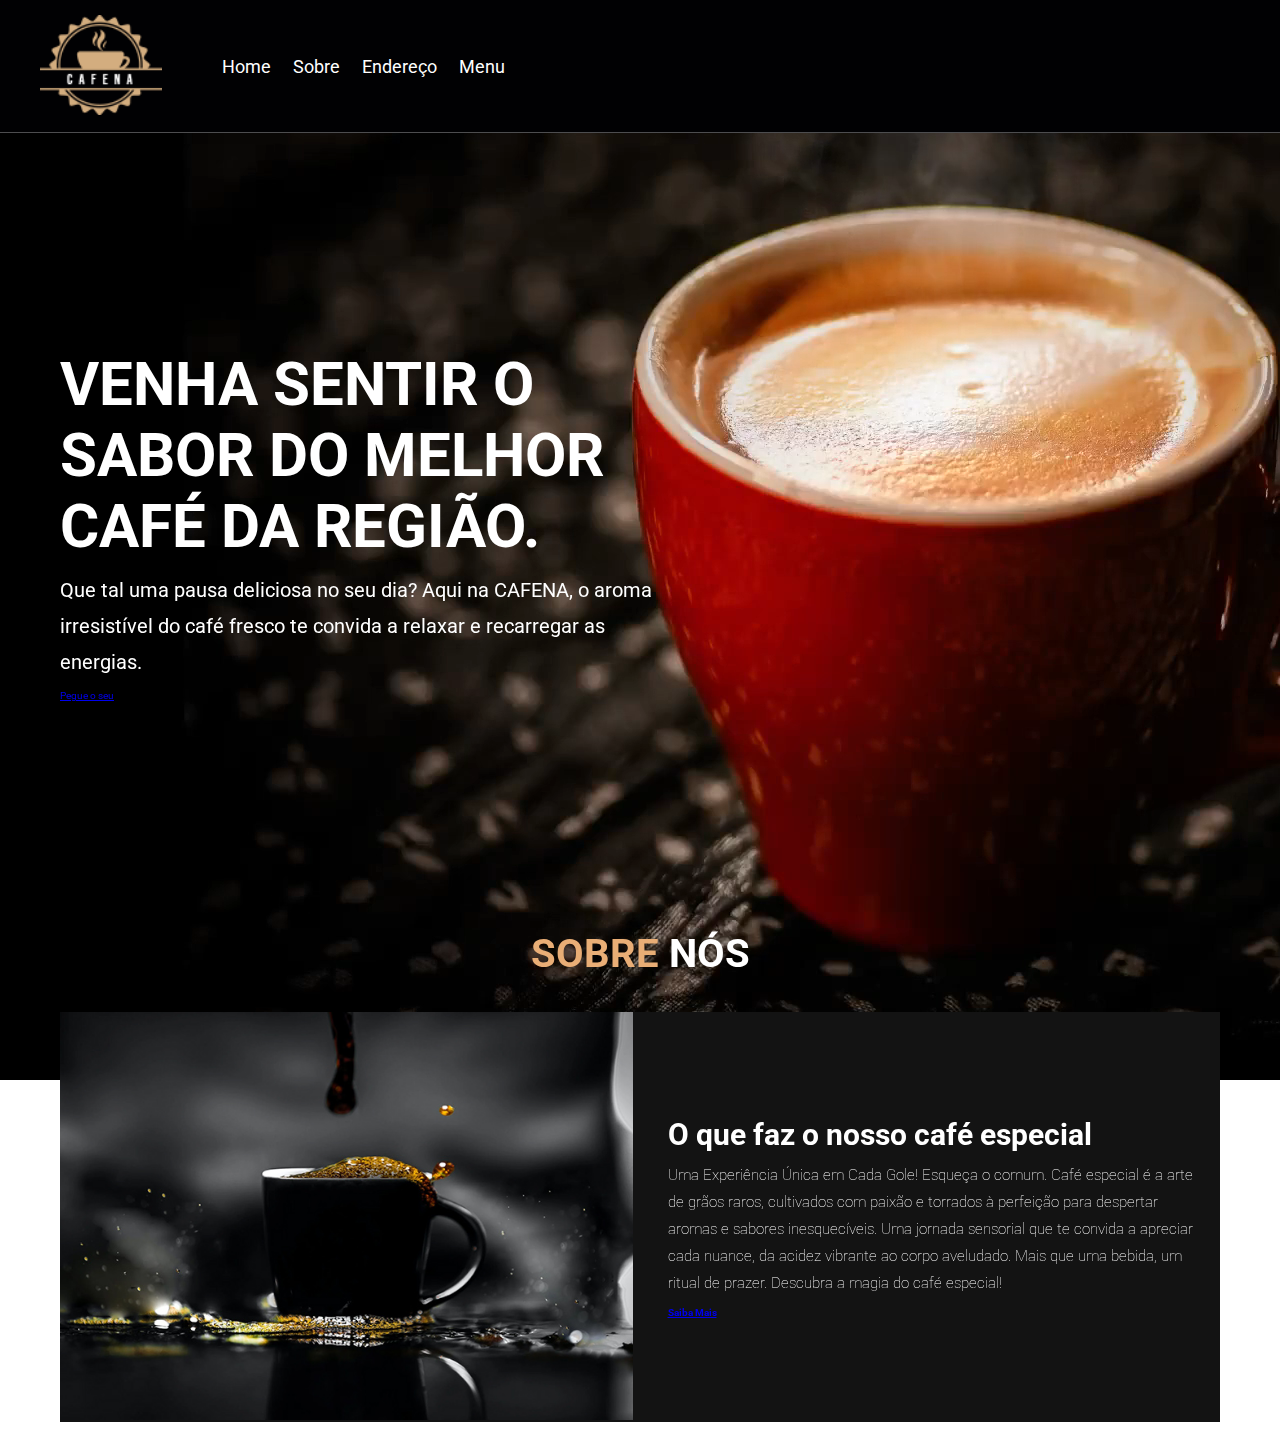
<file: index.html>
<!DOCTYPE html>
<html lang="pt-br">
<head>
    <meta charset="UTF-8">
    <meta name="viewport" content="width=device-width, initial-scale=1.0">
    <link rel="preconnect" href="https://fonts.googleapis.com">
    <link rel="preconnect" href="https://fonts.gstatic.com" crossorigin>
    <link href="https://fonts.googleapis.com/css2?family=Roboto:ital,wght@0,100..900;1,100..900&display=swap" rel="stylesheet">
    <link rel="stylesheet" href="styles.css">
    <title>Cafeteria</title>
</head>
<body>
    <div class="caixa-video">
        <video src="./video/caffe.mp4" loop muted autoplay></video>
    </div>
    <div class="mascara"></div>

    <header>
        <section>
            <a href="#">
                <img src="./img/logo.png" alt="logo-cafeteria">
            </a>

            <nav>
                <a href="#">Home</a>
                <a href="#">Sobre</a>
                <a href="#" onclick="mostrarmodal()">Endereço</a>
                <a href="menu.html" target="_blank">Menu</a>
              
            </nav>


        </section>
    </header>
        <section class="caixa-principal">
           
            <div>
                <h3>Venha sentir o sabor do melhor café da região.</h3>
                <p>
                <b>Que tal uma pausa deliciosa no seu dia? Aqui na CAFENA, o aroma irresistível do café fresco te convida a relaxar e recarregar as energias.</b></p>
                <a class="Pegue" href="#">Pegue o seu</a>
              
            </div>
                </section>
                <section class="caixa-sobre">
                    <h2 class="titulo"> <span>Sobre</span> Nós</h2>
                 <div class="sobre-container">  
                    <div class="sobre-img">
                        <img src="./img/about-img.jpg" alt="">
                    </div>
                    <div class="sobre-textos">
                      <h3>O que faz o nosso café especial</h3>
                      <p>Uma Experiência Única em Cada Gole!
                        Esqueça o comum. Café especial é a arte de grãos raros, cultivados com paixão e torrados à perfeição para despertar aromas e sabores inesquecíveis. Uma jornada sensorial que te convida a apreciar cada nuance, da acidez vibrante ao corpo aveludado.
                        
                        Mais que uma bebida, um ritual de prazer. Descubra a magia do café especial!</p>
                      <a class="Pegue" href="#"><strong>Saiba Mais</strong></a>
                    </div>
                    
                </section>
                <div class="modal">
                    <h3 class="titulo"><span>Nosso</span>Endereço</h3>
                    <iframe src="https://www.google.com/maps/embed?pb=!1m18!1m12!1m3!1d3704.339116166672!2d-49.60607971477147!3d-21.80582462455454!2m3!1f0!2f0!3f0!3m2!1i1024!2i768!4f13.1!3m3!1m2!1s0x94be467589002709%3A0x54c03e662abc324e!2sCafel%C3%A2ndia%2C%20SP%2C%2016500-000!5e0!3m2!1spt-BR!2sbr!4v1746584818097!5m2!1spt-BR!2sbr" width="600" height="450" style="border:0;" allowfullscreen="" loading="lazy" referrerpolicy="no-referrer-when-downgrade"></iframe>
    
                </div>
                <div class="mascara-modal" onclick="escondermodal()"></div>

            </div> 
        

<script src="./scipts.js">

</script>
</body>
</html>
</file>
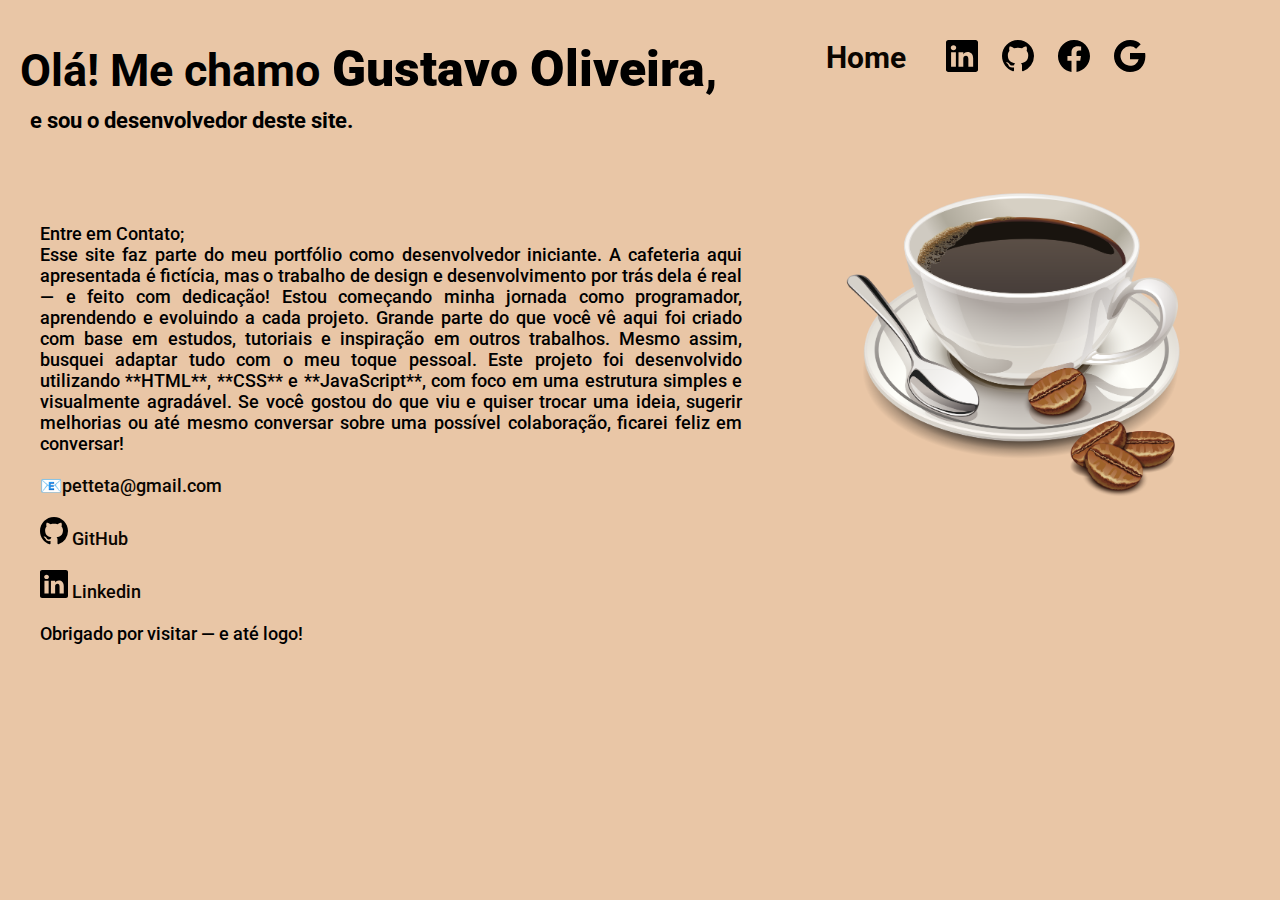
<file: contato.html>
<!DOCTYPE html>
<html lang="pt-br">

<head>
    <meta charset="UTF-8">
    <meta name="viewport" content="width=device-width, initial-scale=1.0">
    <link rel="preconnect" href="https://fonts.googleapis.com">
<link rel="preconnect" href="https://fonts.gstatic.com" crossorigin>
<link href="https://fonts.googleapis.com/css2?family=Roboto:ital,wght@0,100..900;1,100..900&display=swap" rel="stylesheet">
    <link rel="stylesheet" href="styles-contato.css">
    <title>Contato</title>
</head>

<body>

    <header>
        <h2><span>Olá! Me chamo</span> <strong>Gustavo Oliveira</strong>,</h2>

        <nav class="redes">
            <a href="index.html">Home</a>
            <a href="http://www.linkedin.com/in/gustavo-oliveira-1938b5109" target="_blank"><img class="cont" src="./img/linkedin.svg" alt="Linkedin"></a>
            <a href="https://github.com/Gustavo-Oliveira-Dev" target="_blank"><img class="cont" src="./img/github.svg" alt="GitHub"></a>
            <a href="https://www.facebook.com/gustavo.oliveira.932305/" target="_blank"><img class="cont" src="./img/facebook.svg" alt="FaceBook"></a>
            <a href="mailto:petteta@gmail.com" target="_blank"><img class="cont" src="./img/google.svg" alt="E-mail"></a>
        </nav>
        
        </header>
     



       
   
    <main>
         <h3>e sou o desenvolvedor deste site.
        </h3>
        <div class="side">
        <div class="div-texto">
                    <p>


 Entre em Contato;<br>

Esse site faz parte do meu portfólio como desenvolvedor iniciante.
 A cafeteria aqui apresentada é fictícia, mas o trabalho de design
  e desenvolvimento por trás dela é real — e feito com dedicação!

Estou começando minha jornada como programador, aprendendo e evoluindo a cada projeto. Grande parte do que você vê aqui foi criado com base em estudos, tutoriais e inspiração em outros trabalhos. Mesmo assim, busquei adaptar tudo com o meu toque pessoal.

Este projeto foi desenvolvido utilizando **HTML**, **CSS** e **JavaScript**, com foco em uma estrutura simples e visualmente agradável.

Se você gostou do que viu e quiser trocar uma ideia,
 sugerir melhorias ou até mesmo conversar sobre uma possível colaboração, ficarei feliz em conversar!<br>

<br>📧<a href="mailto:petteta@gmail.com"><e-mail>petteta@gmail.com</e-mail></a><br>
<br><a href="https://github.com/Gustavo-Oliveira-Dev" target="_blank"><img class="cont-2" src="./img/github.svg" alt="GitHub">    GitHub</a><br>
 <br><a href="http://www.linkedin.com/in/gustavo-oliveira-1938b5109" target="_blank"><img class="cont-2" src="./img/linkedin.svg" alt="Linkedin">  Linkedin</a>

<br>
<br>Obrigado por visitar — e até logo!

</p>
            
        </div>
        <div class="cafe">
            <img class="xicara" src="./img/coffe.png" alt="xicara-de-café">
        </div>
        </div>
        
        <br>



    </main>
</body>

</html>
</file>
<file: styles.css>
:root {
    font-size: 10px;
    --main-color: #e9ae76;
    --black: #131313;
--bg: #010103;
--border: 0.1rem solid rgba(255, 255, 255, 0.3);
}

* {
    margin: 0;
    padding: 0;
    box-sizing: border-box;
    font-family: "Roboto", sans-serif;
}

.caixa-video {
    position: fixed;
    z-index: -1;
    width: 100%;
    height: 100%;
}

.caixa-video video {
    min-height: 100%;
    min-width: 100%;
    position: fixed;
    top: 0;
}

.mascara {
    height: 100%;
    width: 100%;
    position: fixed;
    top: 0;
   
}

header {
    position: fixed;
    top: 0;
    left: 0;
    z-index: 2;
    background-color: var(--bg);
    border-bottom: var(--border);
    width: 100vw;
}

section {
    padding: 3rem 2rem;
    margin: 0 auto;
    max-width: 1200px;
}

header section {
    display: flex;
    align-items: center;
    justify-content: flex-start;
    gap: 50px;
    padding: 1.5rem 0;
    position:relative;
}

header section a img {
    height: 10rem;
}

header section nav a {
    margin: 0 1rem;
    font-size: 1.8rem;
    text-decoration: none;
    color: #fff;
    transition: 0.4s linear;
}

header section nav a:hover {
    color: var(--main-color);
    border: 0.1rem solid var(--main-color);
    padding-bottom: 0.5rem;
}
 .caixa-principal {
    min-height: 100vh;
    display: flex;
    align-items: center;
}

 .caixa-principal div {
    max-width: 60rem;
    margin-top: 150px;
 }

 .caixa-principal div h3 {
    color: #fff;
    font-size: 6rem;
    text-transform: uppercase;
    
}

 .caixa-principal div p {
    font-size: 2rem;
    color: #ffff;
    font-weight: lighter;
    padding: 1rem 0;
    line-height: 1.8;
}

.pegue {
    background-color: var(--main-color);
    display: inline-block;
    cursor: pointer;
    margin-top: 2rem;
    font-size: 1.8rem;
    color: #ffff;
    padding: 1rem 3rem;
    text-decoration: none;
    border: none;
    transition: 0.3s linear;
    border-radius: 3px;
}
.Pegue:hover {
    letter-spacing: 0.1rem;
   
}

.titulo {
    text-align: center;
    color: #fff;
    text-transform:uppercase;
    padding-bottom: 3.5rem;
    font-size: 4rem;
}

.titulo span {
    color: var(--main-color);
}

.caixa-sobre .sobre-container {
    display: flex;
    align-items: center;
    background-color: var(--black);
    gap: 1.5rem;
    flex-wrap: wrap;
}

.caixa-sobre .sobre-container .sobre-img {
    flex: 1 1 45rem;
}

.caixa-sobre .sobre-container .sobre-img img {
    width: 100%;
}

.caixa-sobre .sobre-container .sobre-textos {
    flex: 1 1 45rem;
    padding: 2rem;
}

.caixa-sobre .sobre-container .sobre-textos h3 {
    font-size: 3rem;
    color: #fff;

}


.caixa-sobre .sobre-container .sobre-textos p {
font-size: 1.5rem;
font-weight: lighter;
color: #fff;
line-height: 1.8;
padding: 1rem 0;

}
.modal {
display: flex;
flex-direction: column;
background-color: transparent;
gap: 20px;
z-index: 4;
position: fixed;
top: 10%;
left: -45%;
transform: translate(-50% -50%);
transition: left 1s linear;


}

.mascara-modal {
    visibility: hidden;
    z-index: 3;
    position: fixed;
    inset: 0;
    width: 100vw;
    height: 100vh;
    background: linear-gradient(109deg, rgba(10, 12, 16, 0.99) 15%, rgba(10, 12, 16, 0.7) 50%, rgba(10, 12, 16, 0.99) 85%);
}

.menu {
    color: blue;
}

/*Página menu*/
.fundo-menu {
    position: fixed;
    z-index: 1;
    width:100%;
    height: 100%;
    
}

.fundo-menu{
    min-height: 100%;
    min-width: 100%;
    position: fixed;
    display: flex;
    justify-content: flex-end;
    top: 150px;
    right: 200px; 
}

.img-fundo{
    height: 564px;
    width: 560px;
    margin-top: 90px;
}

.cafe-menu {
    font-size: 24px;
    color: var(--main-color);
}

.img-coffe{
    
    margin-left: 50px;
    padding-top: 70px;
}


ul {
    margin-top: 25px;
    margin-left: 60px;
    list-style-type: none;
}

.imagens-nav{
    background-color: #160e0e;
    position: absolute;
    left:0;
    width: 100%;
    height: 300%;
}

.cafes{
    font-size: 60px;
    font-weight: 700;
    color:#ffffff;
    margin-top: 130px;
    margin-left: 50px;
}

.descricao{
    font-size: 20px;
  
    color: #ffffff;
    margin-left: 0px;
    
}

.preco{
    font-size: 16px;
    color: #ffffff;
    margin-left: 30px;
}

/*Página Sobre*/

.caixa-video1 {
    position: fixed;
    z-index: -1;
    width: 100%;
    height: 100%;
}

.caixa-video1 video {
    min-height: 100%;
    min-width: 100%;
    position: fixed;
    top: 0;
}

.txt{
    min-height: 100vh;
    display: flex;
    align-items: center;
}

.txt p{
    font-size: 3.4rem;
    color: #ffffff;
    font-weight: 600;
    padding: 1rem 0;
    line-height: 1.8;
}
</file>
<file: styles-contato.css>
@import url('https://fonts.googleapis.com/css2?family=Poppins:ital,wght@0,100;0,200;0,300;0,400;0,500;0,600;0,700;0,800;0,900;1,100;1,200;1,300;1,400;1,500;1,600;1,700;1,800;1,900&display=swap');

* {
    margin: 0;
    padding: 0;
    box-sizing: border-box;
    font-family: "Roboto", sans-serif;
}

body {
    background-color: #e9c6a6;
}

header {
    display: flex;
    justify-content: space-between;
   margin: 40px 150px 0 20px;
}


h2 {
    font-size: 50px;
}

h3 {
    font-size: 22px;
    text-align: justify;
    margin-left: 30px;
    padding-top: 10px;
}



.div-texto {
    display: flex;
    margin-top: 90px;
    margin-left: 20px;
}

.div-texto p {
    font-size: 18px;
    font-weight: 500;
    text-align: justify;
}

.xicara {
    width: 80%;
    margin-top: 50px;
}

.logo {
    width: 60%;
    height: 50%;
}

.side {
    display: flex;
    justify-content: space-between;
    gap: 100px;
    margin-left: 20px;
}

.redes {
    display: flex;
    gap: 40px;
   
    
}

.redes a {
    text-decoration: none;
    color: #0a0500;
    font-size: 30px;
    font-weight: 700;
}

.cont {
    width: 200%;
    display: flex;
}

.cont-2 {
    width: 4%;
}

p a {
    text-decoration: none;
    color:#0a0500;
}

span {
    font-size: 45px;
}
</file>
